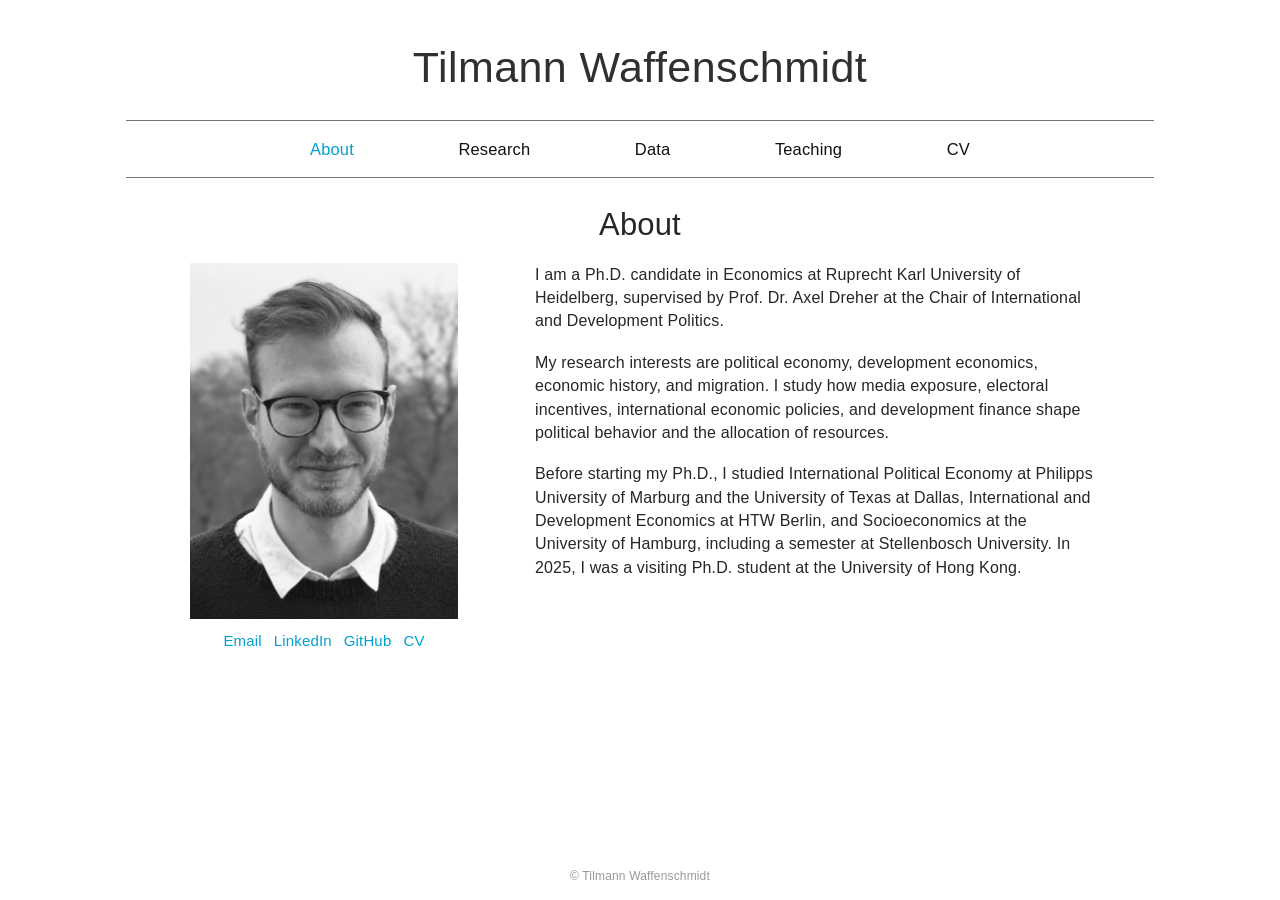
<file: index.html>
<!doctype html>
<html lang="en">
<head>
  <meta charset="utf-8">
  <meta name="viewport" content="width=device-width, initial-scale=1">
  <title>Tilmann Waffenschmidt</title>
  <meta name="description" content="Tilmann Waffenschmidt — Ph.D. candidate in Economics at Ruprecht Karl University of Heidelberg.">
  <link rel="icon" type="image/png" href="favicon.png">
  <link rel="stylesheet" href="style.css">
</head>
<body class="home-page">
<header class="site-header"><div class="site-shell"><div class="site-title"><a href="index.html">Tilmann Waffenschmidt</a></div><div class="nav-wrap"><nav class="nav" aria-label="Main navigation"><a href="index.html" class="active">About</a><a href="research.html">Research</a><a href="data.html">Data</a><a href="teaching.html">Teaching</a><a href="cv.html">CV</a></nav></div></div></header>
<main class="page">
  <h1 class="page-heading">About</h1>
  <div class="about-grid">
    <div class="profile-column">
      <img class="profile-photo" src="profile.jpg" alt="Portrait of Tilmann Waffenschmidt">
      <div class="profile-links">
        <a href="mailto:tilmann.waffenschmidt@awi.uni-heidelberg.de">Email</a>
        <a href="https://de.linkedin.com/in/twaffenschmidt" target="_blank" rel="noopener">LinkedIn</a>
        <a href="https://github.com/TilmannW" target="_blank" rel="noopener">GitHub</a>
        <a href="cv.html">CV</a>
      </div>
    </div>
    <div class="about-copy">
      <p>I am a Ph.D. candidate in Economics at Ruprecht Karl University of Heidelberg, supervised by Prof. Dr. Axel Dreher at the Chair of International and Development Politics.</p>
      <p>My research interests are political economy, development economics, economic history, and migration. I study how media exposure, electoral incentives, international economic policies, and development finance shape political behavior and the allocation of resources.</p>
      <p>Before starting my Ph.D., I studied International Political Economy at Philipps University of Marburg and the University of Texas at Dallas, International and Development Economics at HTW Berlin, and Socioeconomics at the University of Hamburg, including a semester at Stellenbosch University. In 2025, I was a visiting Ph.D. student at the University of Hong Kong.</p>
    </div>
  </div>
</main>
<footer class="site-footer"><div class="footer-inner">© Tilmann Waffenschmidt</div></footer>
</body>
</html>
</file>
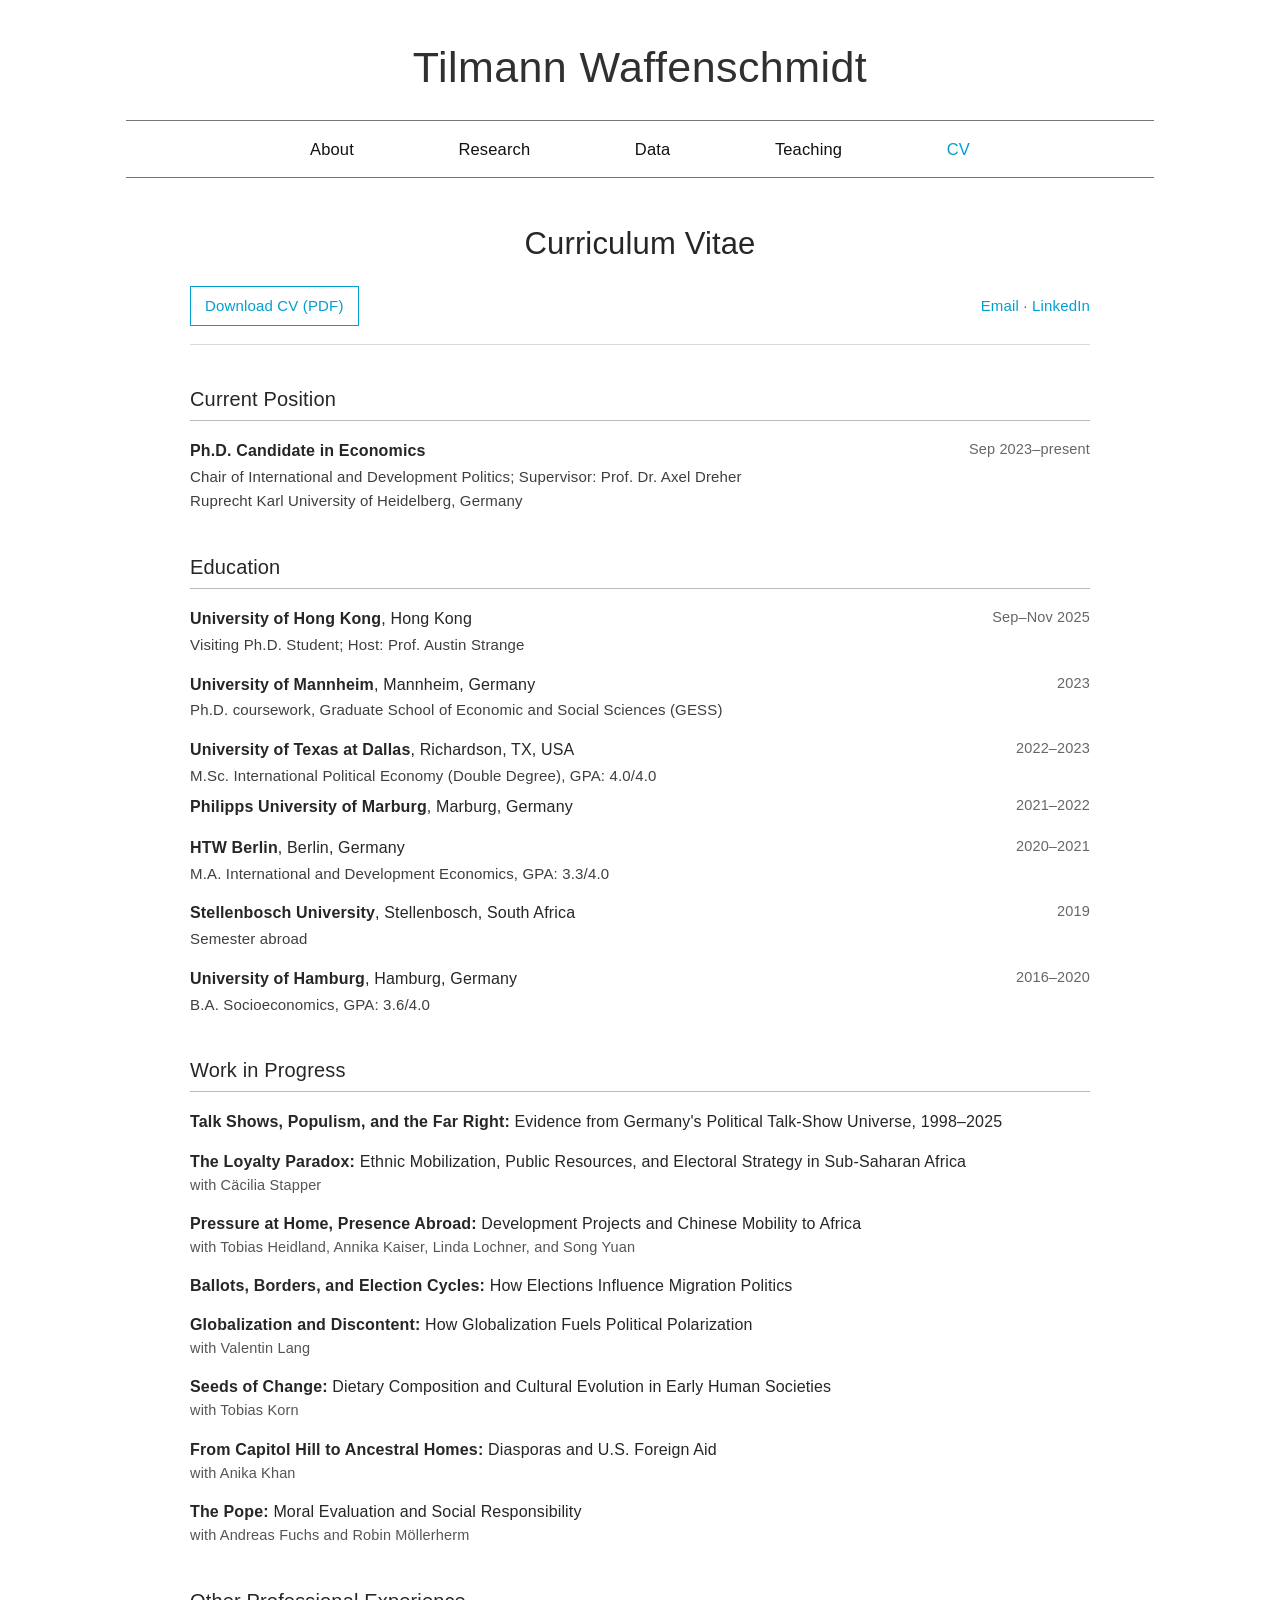
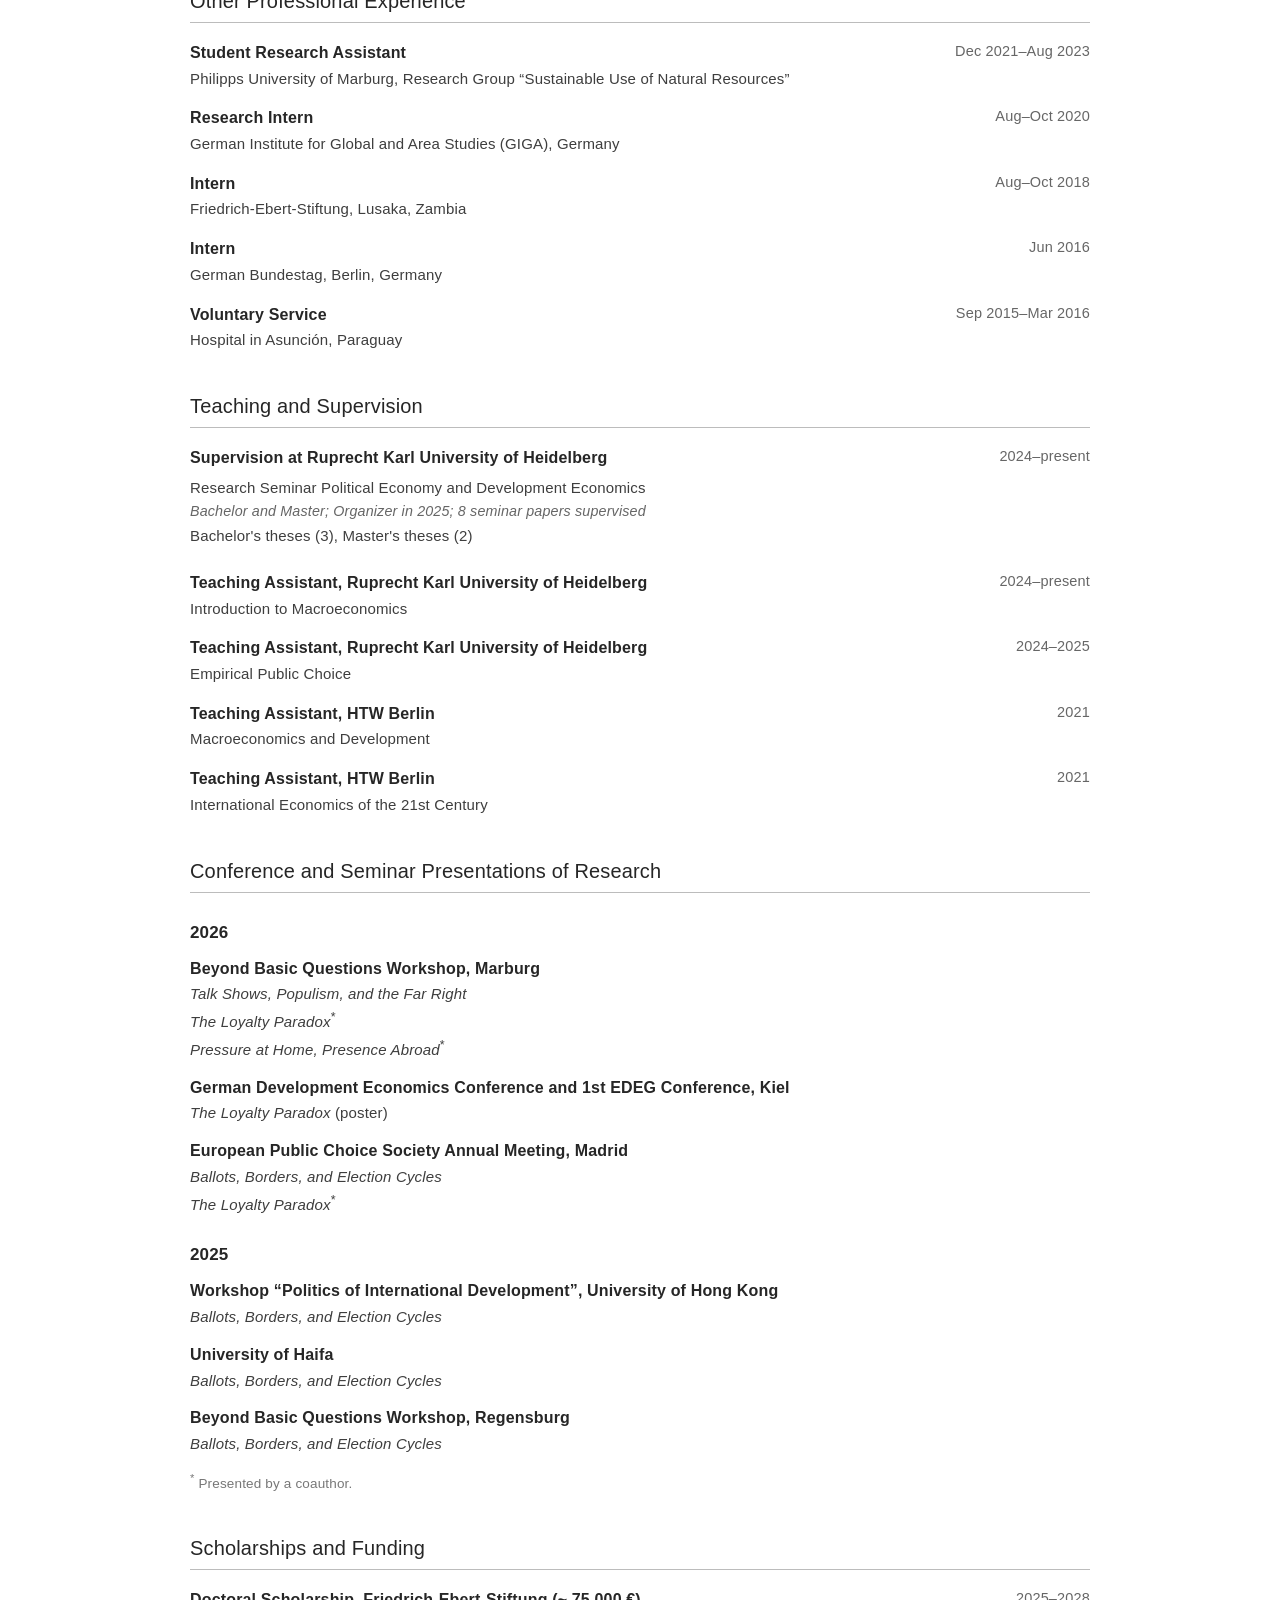
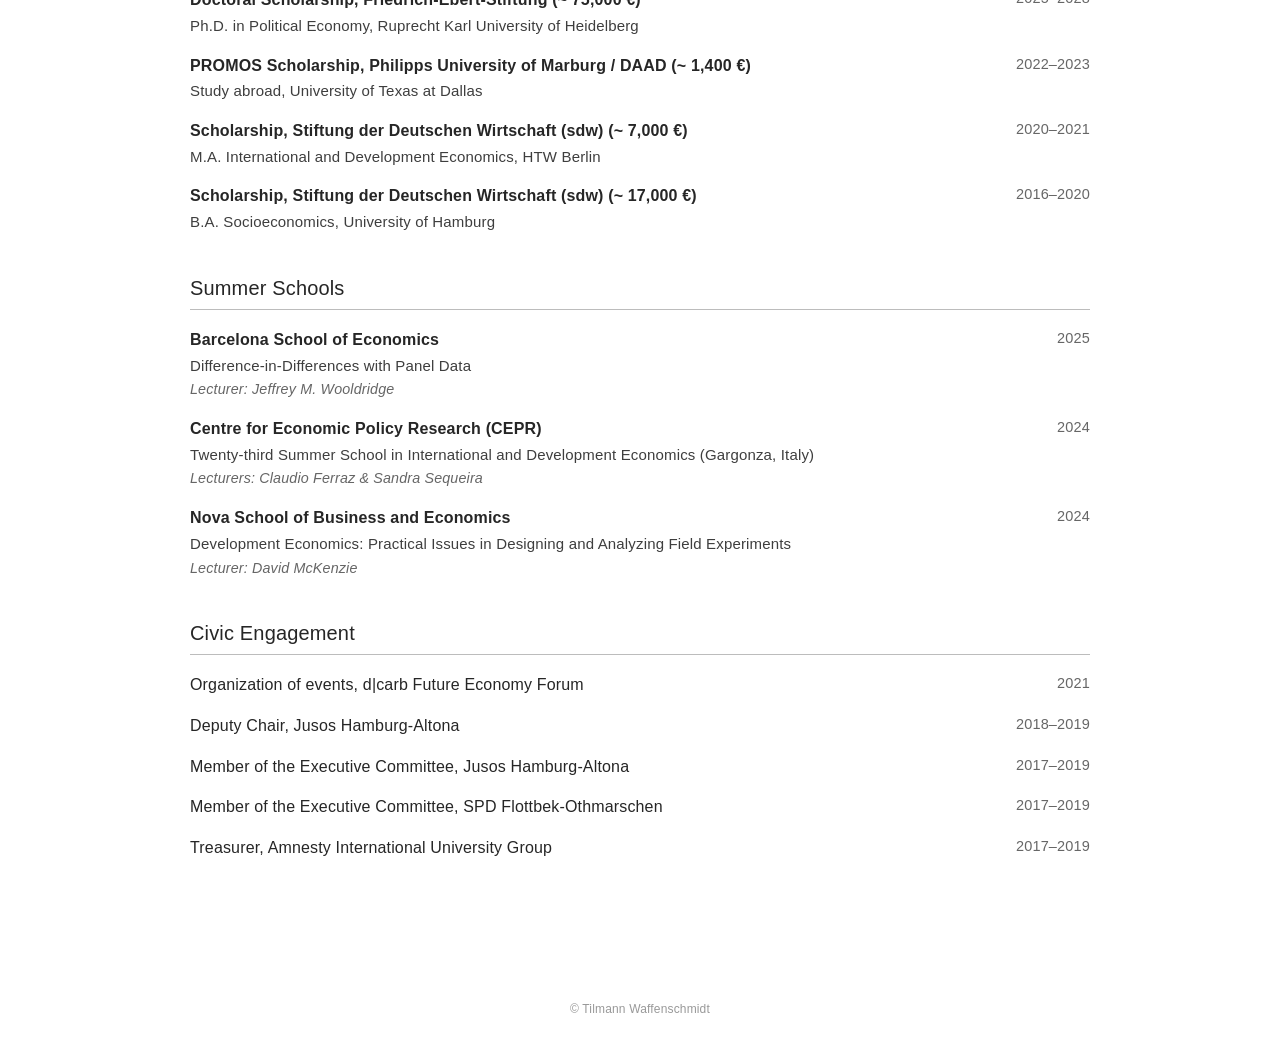
<file: cv.html>
<!doctype html>
<html lang="en">
<head>
  <meta charset="utf-8">
  <meta name="viewport" content="width=device-width, initial-scale=1">
  <title>CV | Tilmann Waffenschmidt</title>
  <meta name="description" content="Curriculum vitae of Tilmann Waffenschmidt, Ph.D. candidate in Economics at Ruprecht Karl University of Heidelberg.">
  <link rel="icon" type="image/png" href="favicon.png">
  <link rel="stylesheet" href="style.css">
</head>
<body>
<header class="site-header"><div class="site-shell"><div class="site-title"><a href="index.html">Tilmann Waffenschmidt</a></div><div class="nav-wrap"><nav class="nav" aria-label="Main navigation"><a href="index.html">About</a><a href="research.html">Research</a><a href="data.html">Data</a><a href="teaching.html">Teaching</a><a href="cv.html" class="active">CV</a></nav></div></div></header>
<main class="page cv-page">
  <h1 class="page-heading">Curriculum Vitae</h1>

  <div class="cv-actions">
    <a class="cv-download" href="Tilmann_Waffenschmidt_CV.pdf" target="_blank" rel="noopener">Download CV (PDF)</a>
    <span class="cv-contact"><a href="mailto:tilmann.waffenschmidt@awi.uni-heidelberg.de">Email</a> · <a href="https://de.linkedin.com/in/twaffenschmidt" target="_blank" rel="noopener">LinkedIn</a></span>
  </div>

  <section class="cv-section">
    <h2>Current Position</h2>
    <div class="cv-row"><div><strong>Ph.D. Candidate in Economics</strong><div class="cv-subline">Chair of International and Development Politics; Supervisor: Prof. Dr. Axel Dreher</div><div class="cv-subline">Ruprecht Karl University of Heidelberg, Germany</div></div><div class="cv-year">Sep 2023–present</div></div>
  </section>

  <section class="cv-section">
    <h2>Education</h2>
    <div class="cv-row"><div><strong>University of Hong Kong</strong>, Hong Kong<div class="cv-subline">Visiting Ph.D. Student; Host: Prof. Austin Strange</div></div><div class="cv-year">Sep–Nov 2025</div></div>
    <div class="cv-row"><div><strong>University of Mannheim</strong>, Mannheim, Germany<div class="cv-subline">Ph.D. coursework, Graduate School of Economic and Social Sciences (GESS)</div></div><div class="cv-year">2023</div></div>
    <div class="cv-row"><div><strong>University of Texas at Dallas</strong>, Richardson, TX, USA<div class="cv-subline">M.Sc. International Political Economy (Double Degree), GPA: 4.0/4.0</div></div><div class="cv-year">2022–2023</div></div>
    <div class="cv-row cv-row-compact"><div><strong>Philipps University of Marburg</strong>, Marburg, Germany</div><div class="cv-year">2021–2022</div></div>
    <div class="cv-row"><div><strong>HTW Berlin</strong>, Berlin, Germany<div class="cv-subline">M.A. International and Development Economics, GPA: 3.3/4.0</div></div><div class="cv-year">2020–2021</div></div>
    <div class="cv-row"><div><strong>Stellenbosch University</strong>, Stellenbosch, South Africa<div class="cv-subline">Semester abroad</div></div><div class="cv-year">2019</div></div>
    <div class="cv-row"><div><strong>University of Hamburg</strong>, Hamburg, Germany<div class="cv-subline">B.A. Socioeconomics, GPA: 3.6/4.0</div></div><div class="cv-year">2016–2020</div></div>
  </section>

  <section class="cv-section">
    <h2>Work in Progress</h2>
    <div class="cv-project"><span class="cv-project-title">Talk Shows, Populism, and the Far Right:</span> Evidence from Germany's Political Talk-Show Universe, 1998–2025</div>
    <div class="cv-project"><span class="cv-project-title">The Loyalty Paradox:</span> Ethnic Mobilization, Public Resources, and Electoral Strategy in Sub-Saharan Africa<div class="cv-coauthors">with Cäcilia Stapper</div></div>
    <div class="cv-project"><span class="cv-project-title">Pressure at Home, Presence Abroad:</span> Development Projects and Chinese Mobility to Africa<div class="cv-coauthors">with Tobias Heidland, Annika Kaiser, Linda Lochner, and Song Yuan</div></div>
    <div class="cv-project"><span class="cv-project-title">Ballots, Borders, and Election Cycles:</span> How Elections Influence Migration Politics</div>
    <div class="cv-project"><span class="cv-project-title">Globalization and Discontent:</span> How Globalization Fuels Political Polarization<div class="cv-coauthors">with Valentin Lang</div></div>
    <div class="cv-project"><span class="cv-project-title">Seeds of Change:</span> Dietary Composition and Cultural Evolution in Early Human Societies<div class="cv-coauthors">with Tobias Korn</div></div>
    <div class="cv-project"><span class="cv-project-title">From Capitol Hill to Ancestral Homes:</span> Diasporas and U.S. Foreign Aid<div class="cv-coauthors">with Anika Khan</div></div>
    <div class="cv-project"><span class="cv-project-title">The Pope:</span> Moral Evaluation and Social Responsibility<div class="cv-coauthors">with Andreas Fuchs and Robin Möllerherm</div></div>
  </section>

  <section class="cv-section">
    <h2>Other Professional Experience</h2>
    <div class="cv-row"><div><strong>Student Research Assistant</strong><div class="cv-subline">Philipps University of Marburg, Research Group “Sustainable Use of Natural Resources”</div></div><div class="cv-year">Dec 2021–Aug 2023</div></div>
    <div class="cv-row"><div><strong>Research Intern</strong><div class="cv-subline">German Institute for Global and Area Studies (GIGA), Germany</div></div><div class="cv-year">Aug–Oct 2020</div></div>
    <div class="cv-row"><div><strong>Intern</strong><div class="cv-subline">Friedrich-Ebert-Stiftung, Lusaka, Zambia</div></div><div class="cv-year">Aug–Oct 2018</div></div>
    <div class="cv-row"><div><strong>Intern</strong><div class="cv-subline">German Bundestag, Berlin, Germany</div></div><div class="cv-year">Jun 2016</div></div>
    <div class="cv-row"><div><strong>Voluntary Service</strong><div class="cv-subline">Hospital in Asunción, Paraguay</div></div><div class="cv-year">Sep 2015–Mar 2016</div></div>
  </section>

  <section class="cv-section">
    <h2>Teaching and Supervision</h2>
    <div class="cv-row cv-supervision-row"><div><strong>Supervision at Ruprecht Karl University of Heidelberg</strong><div class="cv-subline cv-seminar">Research Seminar Political Economy and Development Economics</div><div class="cv-note">Bachelor and Master; Organizer in 2025; 8 seminar papers supervised</div><div class="cv-subline">Bachelor's theses (3), Master's theses (2)</div></div><div class="cv-year">2024–present</div></div>
    <div class="cv-row"><div><strong>Teaching Assistant, Ruprecht Karl University of Heidelberg</strong><div class="cv-subline">Introduction to Macroeconomics</div></div><div class="cv-year">2024–present</div></div>
    <div class="cv-row"><div><strong>Teaching Assistant, Ruprecht Karl University of Heidelberg</strong><div class="cv-subline">Empirical Public Choice</div></div><div class="cv-year">2024–2025</div></div>
    <div class="cv-row"><div><strong>Teaching Assistant, HTW Berlin</strong><div class="cv-subline">Macroeconomics and Development</div></div><div class="cv-year">2021</div></div>
    <div class="cv-row"><div><strong>Teaching Assistant, HTW Berlin</strong><div class="cv-subline">International Economics of the 21st Century</div></div><div class="cv-year">2021</div></div>
  </section>

  <section class="cv-section">
    <h2>Conference and Seminar Presentations of Research</h2>
    <div class="cv-year-heading">2026</div>
    <div class="cv-event"><strong>Beyond Basic Questions Workshop, Marburg</strong><div class="cv-subline"><em>Talk Shows, Populism, and the Far Right</em></div><div class="cv-subline"><em>The Loyalty Paradox</em><sup>*</sup></div><div class="cv-subline"><em>Pressure at Home, Presence Abroad</em><sup>*</sup></div></div>
    <div class="cv-event"><strong>German Development Economics Conference and 1st EDEG Conference, Kiel</strong><div class="cv-subline"><em>The Loyalty Paradox</em> (poster)</div></div>
    <div class="cv-event"><strong>European Public Choice Society Annual Meeting, Madrid</strong><div class="cv-subline"><em>Ballots, Borders, and Election Cycles</em></div><div class="cv-subline"><em>The Loyalty Paradox</em><sup>*</sup></div></div>
    <div class="cv-year-heading">2025</div>
    <div class="cv-event"><strong>Workshop “Politics of International Development”, University of Hong Kong</strong><div class="cv-subline"><em>Ballots, Borders, and Election Cycles</em></div></div>
    <div class="cv-event"><strong>University of Haifa</strong><div class="cv-subline"><em>Ballots, Borders, and Election Cycles</em></div></div>
    <div class="cv-event"><strong>Beyond Basic Questions Workshop, Regensburg</strong><div class="cv-subline"><em>Ballots, Borders, and Election Cycles</em></div></div>
    <p class="cv-footnote"><sup>*</sup> Presented by a coauthor.</p>
  </section>

  <section class="cv-section">
    <h2>Scholarships and Funding</h2>
    <div class="cv-row"><div><strong>Doctoral Scholarship, Friedrich-Ebert-Stiftung (~ 75,000 €)</strong><div class="cv-subline">Ph.D. in Political Economy, Ruprecht Karl University of Heidelberg</div></div><div class="cv-year">2025–2028</div></div>
    <div class="cv-row"><div><strong>PROMOS Scholarship, Philipps University of Marburg / DAAD (~ 1,400 €)</strong><div class="cv-subline">Study abroad, University of Texas at Dallas</div></div><div class="cv-year">2022–2023</div></div>
    <div class="cv-row"><div><strong>Scholarship, Stiftung der Deutschen Wirtschaft (sdw) (~ 7,000 €)</strong><div class="cv-subline">M.A. International and Development Economics, HTW Berlin</div></div><div class="cv-year">2020–2021</div></div>
    <div class="cv-row"><div><strong>Scholarship, Stiftung der Deutschen Wirtschaft (sdw) (~ 17,000 €)</strong><div class="cv-subline">B.A. Socioeconomics, University of Hamburg</div></div><div class="cv-year">2016–2020</div></div>
  </section>

  <section class="cv-section">
    <h2>Summer Schools</h2>
    <div class="cv-row"><div><strong>Barcelona School of Economics</strong><div class="cv-subline">Difference-in-Differences with Panel Data</div><div class="cv-note">Lecturer: Jeffrey M. Wooldridge</div></div><div class="cv-year">2025</div></div>
    <div class="cv-row"><div><strong>Centre for Economic Policy Research (CEPR)</strong><div class="cv-subline">Twenty-third Summer School in International and Development Economics (Gargonza, Italy)</div><div class="cv-note">Lecturers: Claudio Ferraz &amp; Sandra Sequeira</div></div><div class="cv-year">2024</div></div>
    <div class="cv-row"><div><strong>Nova School of Business and Economics</strong><div class="cv-subline">Development Economics: Practical Issues in Designing and Analyzing Field Experiments</div><div class="cv-note">Lecturer: David McKenzie</div></div><div class="cv-year">2024</div></div>
  </section>

  <section class="cv-section">
    <h2>Civic Engagement</h2>
    <div class="cv-row"><div>Organization of events, d|carb Future Economy Forum</div><div class="cv-year">2021</div></div>
    <div class="cv-row"><div>Deputy Chair, Jusos Hamburg-Altona</div><div class="cv-year">2018–2019</div></div>
    <div class="cv-row"><div>Member of the Executive Committee, Jusos Hamburg-Altona</div><div class="cv-year">2017–2019</div></div>
    <div class="cv-row"><div>Member of the Executive Committee, SPD Flottbek-Othmarschen</div><div class="cv-year">2017–2019</div></div>
    <div class="cv-row"><div>Treasurer, Amnesty International University Group</div><div class="cv-year">2017–2019</div></div>
  </section>
</main>
<footer class="site-footer"><div class="footer-inner">© Tilmann Waffenschmidt</div></footer>
</body>
</html>
</file>
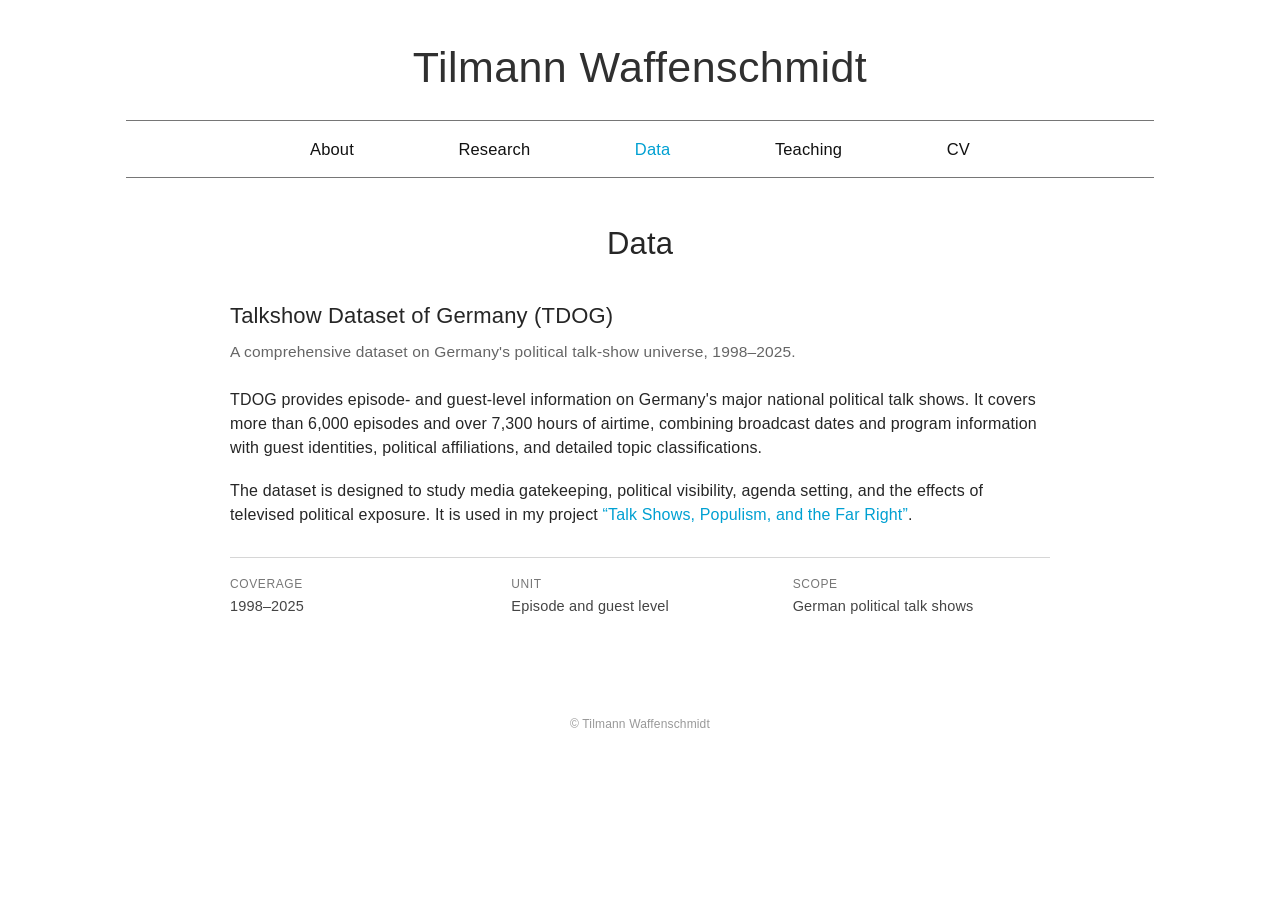
<file: data.html>
<!doctype html>
<html lang="en">
<head>
  <meta charset="utf-8">
  <meta name="viewport" content="width=device-width, initial-scale=1">
  <title>Data | Tilmann Waffenschmidt</title>
  <meta name="description" content="Data resources by Tilmann Waffenschmidt, including the Talkshow Dataset of Germany (TDOG).">
  <link rel="icon" type="image/png" href="favicon.png">
  <link rel="stylesheet" href="style.css">
</head>
<body>
<header class="site-header"><div class="site-shell"><div class="site-title"><a href="index.html">Tilmann Waffenschmidt</a></div><div class="nav-wrap"><nav class="nav" aria-label="Main navigation"><a href="index.html">About</a><a href="research.html">Research</a><a href="data.html" class="active">Data</a><a href="teaching.html">Teaching</a><a href="cv.html">CV</a></nav></div></div></header>
<main class="page text-page data-page">
  <h1 class="page-heading">Data</h1>

  <section class="data-resource">
    <h2>Talkshow Dataset of Germany (TDOG)</h2>
    <p class="data-lead">A comprehensive dataset on Germany's political talk-show universe, 1998–2025.</p>
    <p>TDOG provides episode- and guest-level information on Germany's major national political talk shows. It covers more than 6,000 episodes and over 7,300 hours of airtime, combining broadcast dates and program information with guest identities, political affiliations, and detailed topic classifications.</p>
    <p>The dataset is designed to study media gatekeeping, political visibility, agenda setting, and the effects of televised political exposure. It is used in my project <a href="research.html">“Talk Shows, Populism, and the Far Right”</a>.</p>
    <div class="data-meta">
      <div><span>Coverage</span>1998–2025</div>
      <div><span>Unit</span>Episode and guest level</div>
      <div><span>Scope</span>German political talk shows</div>
    </div>
  </section>
</main>
<footer class="site-footer"><div class="footer-inner">© Tilmann Waffenschmidt</div></footer>
</body>
</html>
</file>
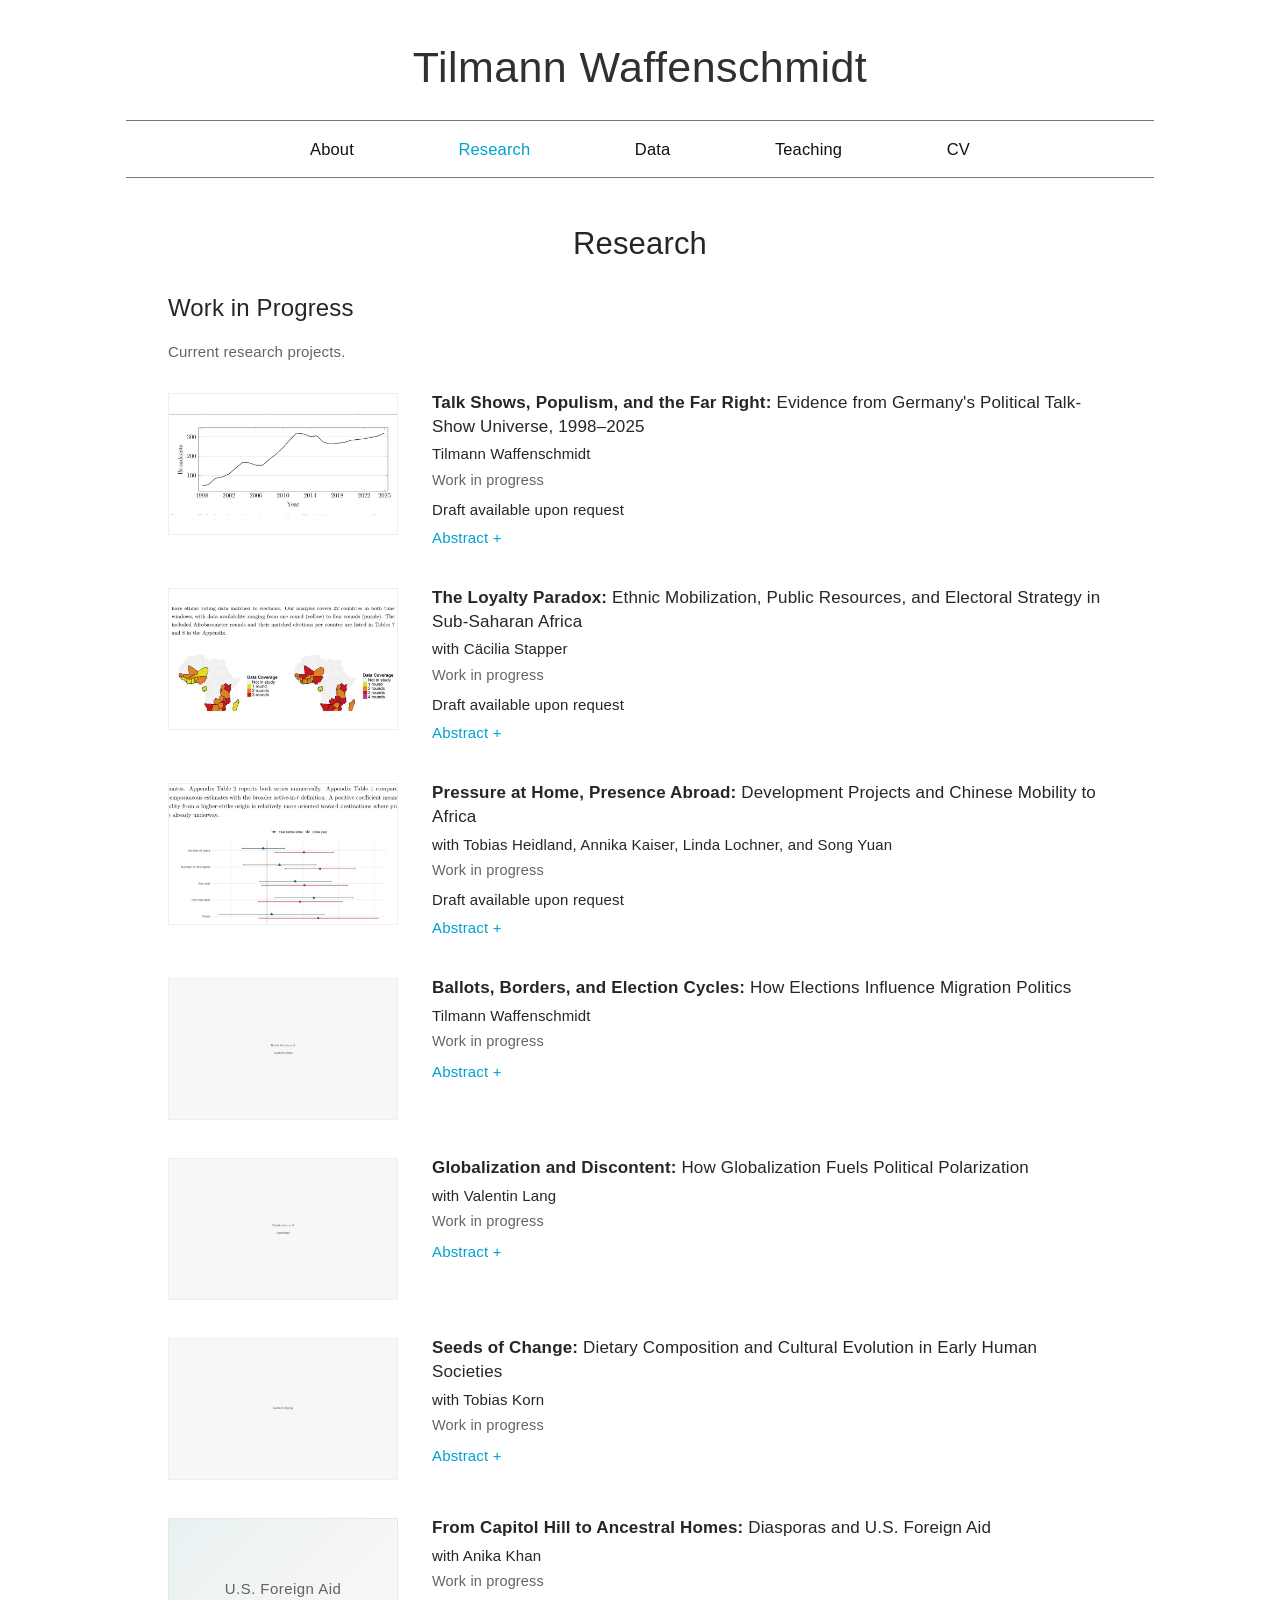
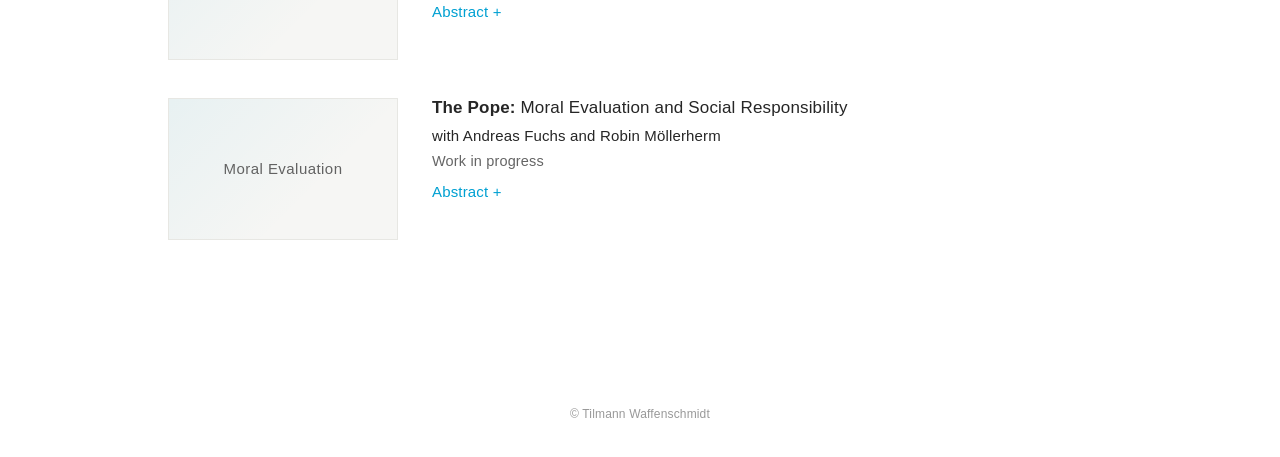
<file: research.html>
<!doctype html>
<html lang="en">
<head>
  <meta charset="utf-8">
  <meta name="viewport" content="width=device-width, initial-scale=1">
  <title>Research | Tilmann Waffenschmidt</title>
  <meta name="description" content="Research by Tilmann Waffenschmidt in political economy, development economics, economic history, and migration.">
  <link rel="icon" type="image/png" href="favicon.png">
  <link rel="stylesheet" href="style.css">
</head>
<body>
<header class="site-header"><div class="site-shell"><div class="site-title"><a href="index.html">Tilmann Waffenschmidt</a></div><div class="nav-wrap"><nav class="nav" aria-label="Main navigation"><a href="index.html">About</a><a href="research.html" class="active">Research</a><a href="data.html">Data</a><a href="teaching.html">Teaching</a><a href="cv.html">CV</a></nav></div></div></header>
<main class="page">
  <h1 class="page-heading">Research</h1>
  <section class="research-section">
    <h2 class="section-title">Work in Progress</h2>
    <p class="research-intro">Current research projects.</p>

    <article class="paper"><img class="paper-image" src="talkshows_preview.jpg" alt="Figure from the political talk-show project"><div><h3 class="paper-title"><span class="paper-title-main">Talk Shows, Populism, and the Far Right:</span> Evidence from Germany's Political Talk-Show Universe, 1998–2025</h3><p class="paper-authors">Tilmann Waffenschmidt</p><p class="paper-status">Work in progress</p><p class="paper-links">Draft available upon request</p><details><summary>Abstract</summary><div class="abstract">Broadcast media firms influence political competition by deciding which actors gain access to prominent public platforms. This project studies how appearances by different parties on German political talk shows shape party support and economic expectations, with particular attention to populist parties and the far-right Alternative for Germany (AfD). It combines the Talkshow Dataset of Germany, covering the political talk-show universe from 1998 to 2025, with more than 3.3 million daily forsa survey responses.</div></details></div></article>

    <article class="paper"><img class="paper-image" src="loyalty_preview.jpg" alt="Map from The Loyalty Paradox"><div><h3 class="paper-title"><span class="paper-title-main">The Loyalty Paradox:</span> Ethnic Mobilization, Public Resources, and Electoral Strategy in Sub-Saharan Africa</h3><p class="paper-authors">with Cäcilia Stapper</p><p class="paper-status">Work in progress</p><p class="paper-links">Draft available upon request</p><details><summary>Abstract</summary><div class="abstract">Do governments reward ethnic loyalty with public resources, or do they use them to increase future support when ethnic mobilization declines? We introduce a time-varying measure of ethnic mobilization and combine geocoded Afrobarometer data with development-aid projects to study how electoral support and the allocation of politically steerable resources move together across electoral terms.</div></details></div></article>

    <article class="paper"><img class="paper-image" src="weibo_preview.jpg" alt="Figure from Pressure at Home, Presence Abroad"><div><h3 class="paper-title"><span class="paper-title-main">Pressure at Home, Presence Abroad:</span> Development Projects and Chinese Mobility to Africa</h3><p class="paper-authors">with Tobias Heidland, Annika Kaiser, Linda Lochner, and Song Yuan</p><p class="paper-status">Work in progress</p><p class="paper-links">Draft available upon request</p><details><summary>Abstract</summary><div class="abstract">Chinese-financed development projects shape more than the allocation of capital across Africa; they also serve as temporary channels for cross-border mobility. We construct mobility links between Chinese prefectures and African destinations from geolocated Weibo posts and combine them with geocoded development projects and local economic shocks in China.</div></details></div></article>

    <article class="paper"><img class="paper-image" src="ballots_preview.jpg" alt="Preview for Ballots, Borders, and Election Cycles"><div><h3 class="paper-title"><span class="paper-title-main">Ballots, Borders, and Election Cycles:</span> How Elections Influence Migration Politics</h3><p class="paper-authors">Tilmann Waffenschmidt</p><p class="paper-status">Work in progress</p><details><summary>Abstract</summary><div class="abstract">This project studies how elections influence migration politics. It combines cross-national data on asylum decisions with evidence on the allocation of refugees across German municipalities to examine whether electoral timing and political alignment shape migration-policy implementation.</div></details></div></article>

    <article class="paper"><img class="paper-image" src="imf_preview.jpg" alt="Preview for Globalization and Discontent"><div><h3 class="paper-title"><span class="paper-title-main">Globalization and Discontent:</span> How Globalization Fuels Political Polarization</h3><p class="paper-authors">with Valentin Lang</p><p class="paper-status">Work in progress</p><details><summary>Abstract</summary><div class="abstract">This project examines whether economic reforms promoted through IMF lending programs contribute to political polarization and the rise of populist parties. It studies how IMF conditionality affects reform dynamics and traces the political consequences of the resulting economic changes.</div></details></div></article>

    <article class="paper"><img class="paper-image" src="seeds_preview.jpg" alt="Preview for Seeds of Change"><div><h3 class="paper-title"><span class="paper-title-main">Seeds of Change:</span> Dietary Composition and Cultural Evolution in Early Human Societies</h3><p class="paper-authors">with Tobias Korn</p><p class="paper-status">Work in progress</p><details><summary>Abstract</summary><div class="abstract">This project studies the relationship between the composition of Neolithic diets and long-run sociocultural development using archaeobotanical evidence and data on later values, norms, and institutions.</div></details></div></article>

    <article class="paper"><div class="paper-image paper-image-placeholder" aria-hidden="true"><span>U.S. Foreign Aid</span></div><div><h3 class="paper-title"><span class="paper-title-main">From Capitol Hill to Ancestral Homes:</span> Diasporas and U.S. Foreign Aid</h3><p class="paper-authors">with Anika Khan</p><p class="paper-status">Work in progress</p><details><summary>Abstract</summary><div class="abstract">This project studies whether diaspora communities in the United States influence the allocation of U.S. foreign aid toward their ancestral homelands.</div></details></div></article>

    <article class="paper"><div class="paper-image paper-image-placeholder" aria-hidden="true"><span>Moral Evaluation</span></div><div><h3 class="paper-title"><span class="paper-title-main">The Pope:</span> Moral Evaluation and Social Responsibility</h3><p class="paper-authors">with Andreas Fuchs and Robin Möllerherm</p><p class="paper-status">Work in progress</p><details><summary>Abstract</summary><div class="abstract">Abstract forthcoming.</div></details></div></article>
  </section>
</main>
<footer class="site-footer"><div class="footer-inner">© Tilmann Waffenschmidt</div></footer>
</body>
</html>
</file>
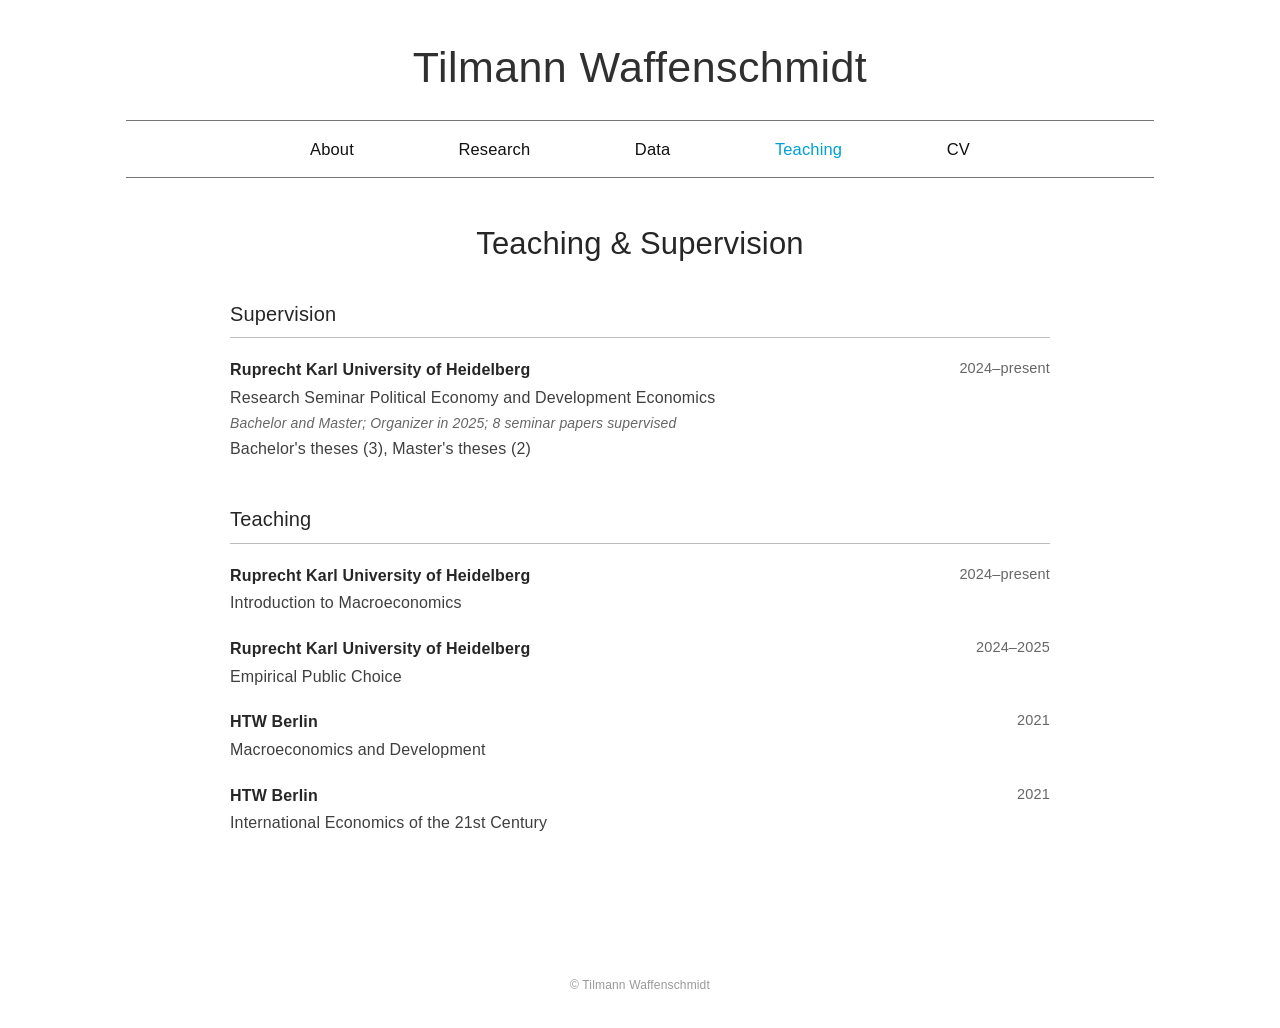
<file: teaching.html>
<!doctype html>
<html lang="en">
<head>
  <meta charset="utf-8">
  <meta name="viewport" content="width=device-width, initial-scale=1">
  <title>Teaching | Tilmann Waffenschmidt</title>
  <meta name="description" content="Teaching and supervision by Tilmann Waffenschmidt.">
  <link rel="icon" type="image/png" href="favicon.png">
  <link rel="stylesheet" href="style.css">
</head>
<body>
<header class="site-header"><div class="site-shell"><div class="site-title"><a href="index.html">Tilmann Waffenschmidt</a></div><div class="nav-wrap"><nav class="nav" aria-label="Main navigation"><a href="index.html">About</a><a href="research.html">Research</a><a href="data.html">Data</a><a href="teaching.html" class="active">Teaching</a><a href="cv.html">CV</a></nav></div></div></header>
<main class="page text-page teaching-page">
  <h1 class="page-heading">Teaching &amp; Supervision</h1>

  <section class="teaching-section">
    <h2>Supervision</h2>
    <div class="teaching-entry">
      <div>
        <strong>Ruprecht Karl University of Heidelberg</strong>
        <div class="teaching-subline">Research Seminar Political Economy and Development Economics</div>
        <div class="teaching-note">Bachelor and Master; Organizer in 2025; 8 seminar papers supervised</div>
        <div class="teaching-subline">Bachelor's theses (3), Master's theses (2)</div>
      </div>
      <div class="teaching-date">2024–present</div>
    </div>
  </section>

  <section class="teaching-section">
    <h2>Teaching</h2>
    <div class="teaching-entry"><div><strong>Ruprecht Karl University of Heidelberg</strong><div class="teaching-subline">Introduction to Macroeconomics</div></div><div class="teaching-date">2024–present</div></div>
    <div class="teaching-entry"><div><strong>Ruprecht Karl University of Heidelberg</strong><div class="teaching-subline">Empirical Public Choice</div></div><div class="teaching-date">2024–2025</div></div>
    <div class="teaching-entry"><div><strong>HTW Berlin</strong><div class="teaching-subline">Macroeconomics and Development</div></div><div class="teaching-date">2021</div></div>
    <div class="teaching-entry"><div><strong>HTW Berlin</strong><div class="teaching-subline">International Economics of the 21st Century</div></div><div class="teaching-date">2021</div></div>
  </section>
</main>
<footer class="site-footer"><div class="footer-inner">© Tilmann Waffenschmidt</div></footer>
</body>
</html>
</file>
<file: style.css>
:root{
  --text:#262626;
  --muted:#656565;
  --accent:#00a0d2;
  --line:#767676;
  --page:1028px;
}

*{box-sizing:border-box}

html{scroll-behavior:smooth}

body{
  margin:0;
  background:#fff;
  color:var(--text);
  font-family:"Avenir Next","Avenir","Century Gothic","Trebuchet MS",Arial,sans-serif;
  font-size:16px;
  line-height:1.48;
  font-weight:400;
  letter-spacing:.01em;
}

a{
  color:var(--accent);
  text-decoration:none;
}

a:hover{
  text-decoration:underline;
}

/* ===== Pons-style top area ===== */
.site-shell{
  width:min(var(--page),calc(100% - 44px));
  margin:0 auto;
}

.site-header{
  padding-top:43px;
}

.site-title{
  text-align:center;
  margin:0 0 29px;
  font-size:43px;
  line-height:1.12;
  font-weight:300;
  letter-spacing:.01em;
}

.site-title a{
  color:#303030;
  text-decoration:none;
}

.nav-wrap{
  border-top:1px solid var(--line);
  border-bottom:1px solid var(--line);
  padding:16px 8px 15px;
}

.nav{
  max-width:660px;
  margin:0 auto;
  display:flex;
  justify-content:space-between;
  align-items:center;
  gap:26px;
}

.nav a{
  color:#111;
  font-size:16.5px;
  font-weight:400;
  text-decoration:none;
}

.nav a.active{
  color:var(--accent);
}

.nav a:hover{
  color:var(--accent);
}

.page{
  width:min(var(--page),calc(100% - 44px));
  margin:0 auto;
  padding:47px 0 88px;
}

.page-heading,
.section-title{
  margin:0 0 32px;
  text-align:center;
  font-size:31px;
  line-height:1.2;
  font-weight:300;
  letter-spacing:.005em;
}

/* ===== ABOUT ===== */
.about-grid{
  display:grid;
  grid-template-columns:310px minmax(0,1fr);
  gap:56px;
  align-items:start;
  padding:0 43px;
}

.profile-column{
  text-align:center;
}

.profile-photo{
  width:268px;
  height:356px;
  object-fit:cover;
  object-position:center 24%;
  display:block;
  margin:0 auto;
  filter:grayscale(100%);
}

.profile-links{
  margin-top:109px;
  line-height:1.5;
  font-size:16px;
}

.profile-links a{
  display:block;
  color:var(--accent);
}

.about-copy{
  max-width:560px;
  font-size:16px;
  line-height:1.46;
}

.about-copy p{
  margin:0 0 26px;
}

.about-copy em{
  font-style:italic;
}

/* ===== RESEARCH ===== */
.research-section{
  padding:0 42px;
  margin-bottom:68px;
}

.research-section + .research-section{
  margin-top:68px;
}

.research-section .section-title{
  text-align:left;
  font-size:24px;
  margin:0 0 28px;
  font-weight:400;
}

.paper{
  display:grid;
  grid-template-columns:230px minmax(0,1fr);
  gap:34px;
  align-items:start;
  margin:0 0 38px;
}

.paper-image{
  width:230px;
  height:142px;
  object-fit:cover;
  display:block;
  background:#f8f8f8;
  border:1px solid #efefef;
}

.paper-title{
  margin:-2px 0 5px;
  font-size:17px;
  line-height:1.4;
  font-weight:500;
}

.paper-authors{
  margin:0 0 4px;
  font-size:15px;
}

.paper-status{
  margin:0 0 8px;
  font-size:14.5px;
  color:var(--muted);
}

.paper-links{
  margin:0 0 5px;
  font-size:15px;
}

.paper-links a{
  margin-right:14px;
  color:var(--accent);
}

details{
  margin-top:0;
}

summary{
  cursor:pointer;
  display:inline-block;
  color:var(--accent);
  font-size:15px;
  list-style:none;
}

summary::-webkit-details-marker{display:none}
summary::after{content:" +";}
details[open] summary::after{content:" −";}

.abstract{
  margin-top:11px;
  font-size:14.5px;
  line-height:1.55;
  color:#3f3f3f;
  max-width:650px;
}

/* ===== TEACHING / CV ===== */
.text-page{
  width:min(760px,calc(100% - 44px));
}

.text-page .page-heading{
  margin-bottom:38px;
}

.text-page h2,
.cv-block h2{
  margin:36px 0 15px;
  font-size:20px;
  font-weight:400;
}

.text-page p{
  margin:0 0 20px;
}

.cv-block{
  margin:0 0 30px;
}

.cv-block h2{
  margin-top:0;
}

.cv-item{
  margin:0 0 10px;
}

.cv-date{
  display:inline-block;
  min-width:112px;
  color:#6c6c6c;
}

/* ===== FOOTER ===== */
.site-footer{
  width:min(var(--page),calc(100% - 44px));
  margin:0 auto;
}

.footer-inner{
  padding:10px 0 33px;
  color:#999;
  font-size:12px;
  text-align:center;
}

/* ===== MOBILE ===== */
@media (max-width:760px){
  .site-shell,
  .page,
  .site-footer{
    width:calc(100% - 32px);
  }

  .site-header{
    padding-top:28px;
  }

  .site-title{
    font-size:34px;
    margin-bottom:22px;
  }

  .nav-wrap{
    padding:13px 0;
  }

  .nav{
    justify-content:center;
    flex-wrap:wrap;
    gap:10px 22px;
  }

  .nav a{
    font-size:15px;
  }

  .page{
    padding-top:36px;
  }

  .page-heading{
    font-size:27px;
  }

  .about-grid{
    grid-template-columns:1fr;
    padding:0;
    gap:34px;
  }

  .profile-photo{
    width:235px;
    height:312px;
  }

  .profile-links{
    margin-top:24px;
  }

  .about-copy{
    max-width:none;
  }

  .research-section{
    padding:0;
  }

  .paper{
    grid-template-columns:1fr;
    gap:17px;
  }

  .paper-image{
    width:250px;
    height:154px;
  }
}

/* ===== FINAL WEBSITE REFINEMENTS ===== */
.research-intro{
  margin:-10px 0 30px;
  color:var(--muted);
  font-size:15px;
}

.paper-title-main{
  font-weight:600;
}

.paper-image-placeholder{
  display:flex;
  align-items:center;
  justify-content:center;
  text-align:center;
  padding:22px;
  color:#626262;
  background:
    linear-gradient(135deg,rgba(0,160,210,.06),rgba(0,160,210,0) 65%),
    #f6f6f4;
  border:1px solid #e7e7e3;
  font-size:15px;
  letter-spacing:.03em;
}

/* ===== FULL HTML CV ===== */
.cv-page{
  width:min(900px,calc(100% - 44px));
}

.cv-actions{
  display:flex;
  justify-content:space-between;
  align-items:center;
  gap:20px;
  margin:-8px 0 42px;
  padding-bottom:18px;
  border-bottom:1px solid #d8d8d8;
  font-size:15px;
}

.cv-download{
  display:inline-block;
  padding:8px 14px;
  border:1px solid var(--accent);
  color:var(--accent);
  text-decoration:none;
}

.cv-download:hover{
  background:rgba(0,160,210,.05);
  text-decoration:none;
}

.cv-contact{
  color:var(--muted);
}

.cv-section{
  margin:0 0 43px;
}

.cv-section h2{
  margin:0 0 18px;
  padding-bottom:8px;
  border-bottom:1px solid #bcbcbc;
  font-size:20px;
  line-height:1.25;
  font-weight:400;
}

.cv-section p{
  margin:0 0 9px;
}

.cv-row{
  display:grid;
  grid-template-columns:minmax(0,1fr) 150px;
  gap:24px;
  align-items:start;
  margin:0 0 17px;
}

.cv-row-compact{
  margin-top:-8px;
}

.cv-year{
  text-align:right;
  white-space:nowrap;
  color:#666;
  font-size:14.5px;
}

.cv-subline{
  margin-top:3px;
  color:#3e3e3e;
  font-size:15px;
  line-height:1.45;
}

.cv-note{
  margin-top:3px;
  color:#666;
  font-size:14.3px;
  font-style:italic;
  line-height:1.45;
}

.cv-seminar{
  margin-top:7px;
}

.cv-supervision-row{
  margin-bottom:24px;
}

.cv-project{
  margin:0 0 16px;
  line-height:1.45;
}

.cv-project-title{
  font-weight:600;
}

.cv-coauthors{
  margin-top:2px;
  color:#555;
  font-size:14.5px;
}

.cv-year-heading{
  margin:27px 0 12px;
  font-size:17px;
  font-weight:600;
}

.cv-event{
  margin:0 0 15px;
}

.cv-footnote{
  margin-top:12px !important;
  color:#777;
  font-size:13.5px;
}

.reference-grid{
  display:grid;
  grid-template-columns:repeat(3,minmax(0,1fr));
  gap:24px;
}

.reference-card{
  min-width:0;
  font-size:14px;
  line-height:1.45;
}

.reference-card strong,
.reference-card span,
.reference-card a{
  display:block;
}

.reference-card span{
  margin-top:2px;
  color:#555;
}

.reference-card a{
  margin-top:5px;
  overflow-wrap:anywhere;
}

/* ===== TEACHING ===== */
.teaching-page{
  width:min(820px,calc(100% - 44px));
}

.teaching-section{
  margin-bottom:44px;
}

.teaching-section h2{
  margin:0 0 20px;
  padding-bottom:8px;
  border-bottom:1px solid #bcbcbc;
  font-size:20px;
  font-weight:400;
}

.teaching-entry{
  display:grid;
  grid-template-columns:minmax(0,1fr) 120px;
  gap:24px;
  margin:0 0 22px;
}

.teaching-date{
  text-align:right;
  white-space:nowrap;
  color:#666;
  font-size:14.5px;
}

.teaching-subline{
  margin-top:4px;
  color:#3f3f3f;
}

.teaching-note{
  margin-top:3px;
  color:#666;
  font-size:14px;
  font-style:italic;
}

@media (max-width:760px){
  .cv-page,
  .teaching-page{
    width:calc(100% - 32px);
  }

  .cv-actions{
    align-items:flex-start;
    flex-direction:column;
    gap:10px;
  }

  .cv-row,
  .teaching-entry{
    grid-template-columns:1fr;
    gap:3px;
  }

  .cv-year,
  .teaching-date{
    text-align:left;
    order:-1;
    margin-bottom:2px;
  }

  .reference-grid{
    grid-template-columns:1fr;
    gap:20px;
  }

  .paper-image-placeholder{
    width:250px;
    height:154px;
  }
}


/* ===== DATA ===== */
.data-page{
  width:min(820px,calc(100% - 44px));
}

.data-resource{
  margin:0 auto;
}

.data-resource h2{
  margin:0 0 9px;
  font-size:22px;
  font-weight:500;
}

.data-lead{
  margin:0 0 24px !important;
  color:var(--muted);
  font-size:15.5px;
}

.data-resource p{
  margin:0 0 20px;
}

.data-meta{
  margin-top:30px;
  padding-top:18px;
  border-top:1px solid #d6d6d6;
  display:grid;
  grid-template-columns:repeat(3,minmax(0,1fr));
  gap:24px;
  font-size:14.5px;
  color:#444;
}

.data-meta span{
  display:block;
  margin-bottom:3px;
  color:#777;
  font-size:12px;
  text-transform:uppercase;
  letter-spacing:.05em;
}

@media (max-width:760px){
  .data-meta{
    grid-template-columns:1fr;
    gap:13px;
  }
}


/* ===== ABOUT PAGE: COMPACT LAYOUT ===== */
body.home-page .profile-links{
  margin-top:12px;
  display:flex;
  flex-direction:row;
  flex-wrap:nowrap;
  justify-content:center;
  align-items:center;
  gap:12px;
  line-height:1.35;
  font-size:15px;
  white-space:nowrap;
}

body.home-page .profile-links a{
  display:inline-block;
  width:auto;
}

@media (min-width:761px){
  body.home-page{
    min-height:100vh;
    display:flex;
    flex-direction:column;
  }

  body.home-page .page{
    flex:1;
    padding-top:28px;
    padding-bottom:14px;
  }

  body.home-page .page-heading{
    margin-bottom:20px;
  }

  body.home-page .about-grid{
    align-items:start;
  }

  body.home-page .about-copy p{
    margin-bottom:18px;
  }

  body.home-page .site-footer{
    margin-top:auto;
  }

  body.home-page .footer-inner{
    padding-top:7px;
    padding-bottom:14px;
  }
}

@media (max-width:760px){
  body.home-page .profile-links{
    margin-top:14px;
    gap:14px;
  }
}
</file>
